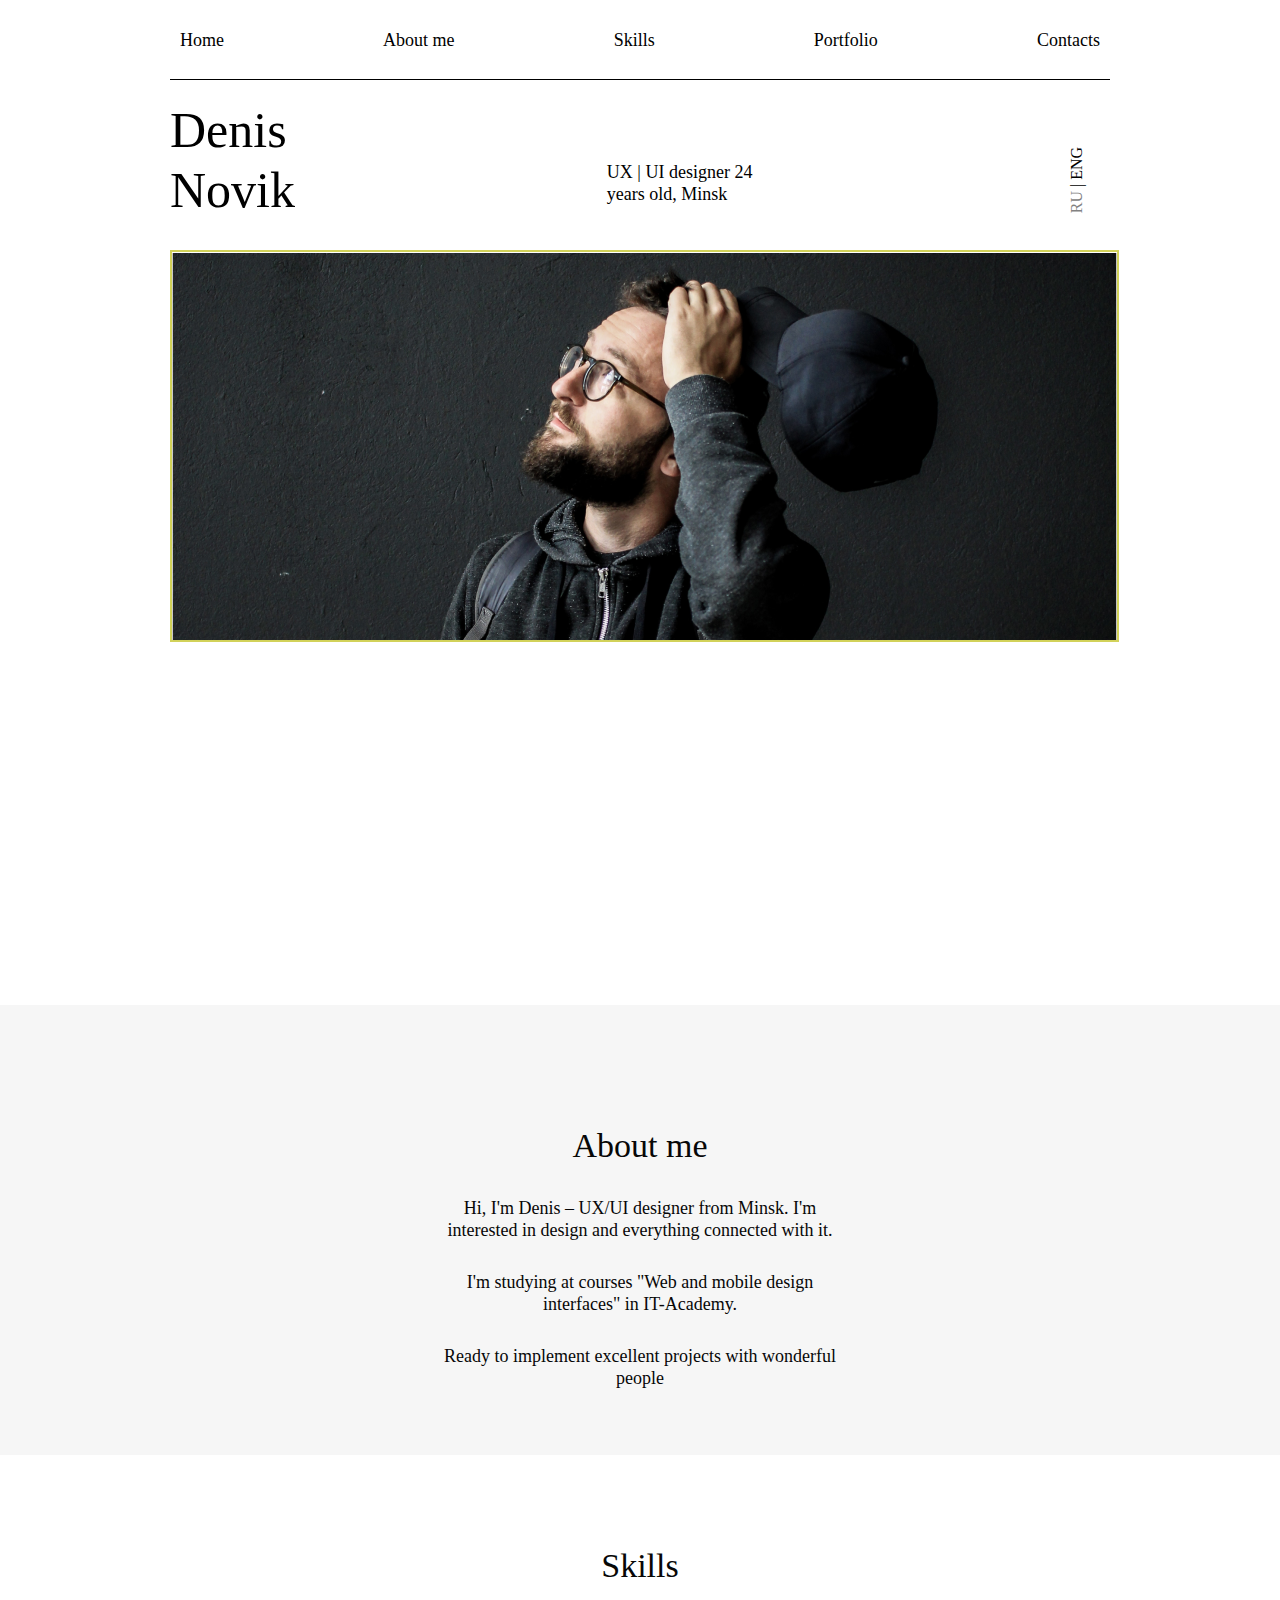
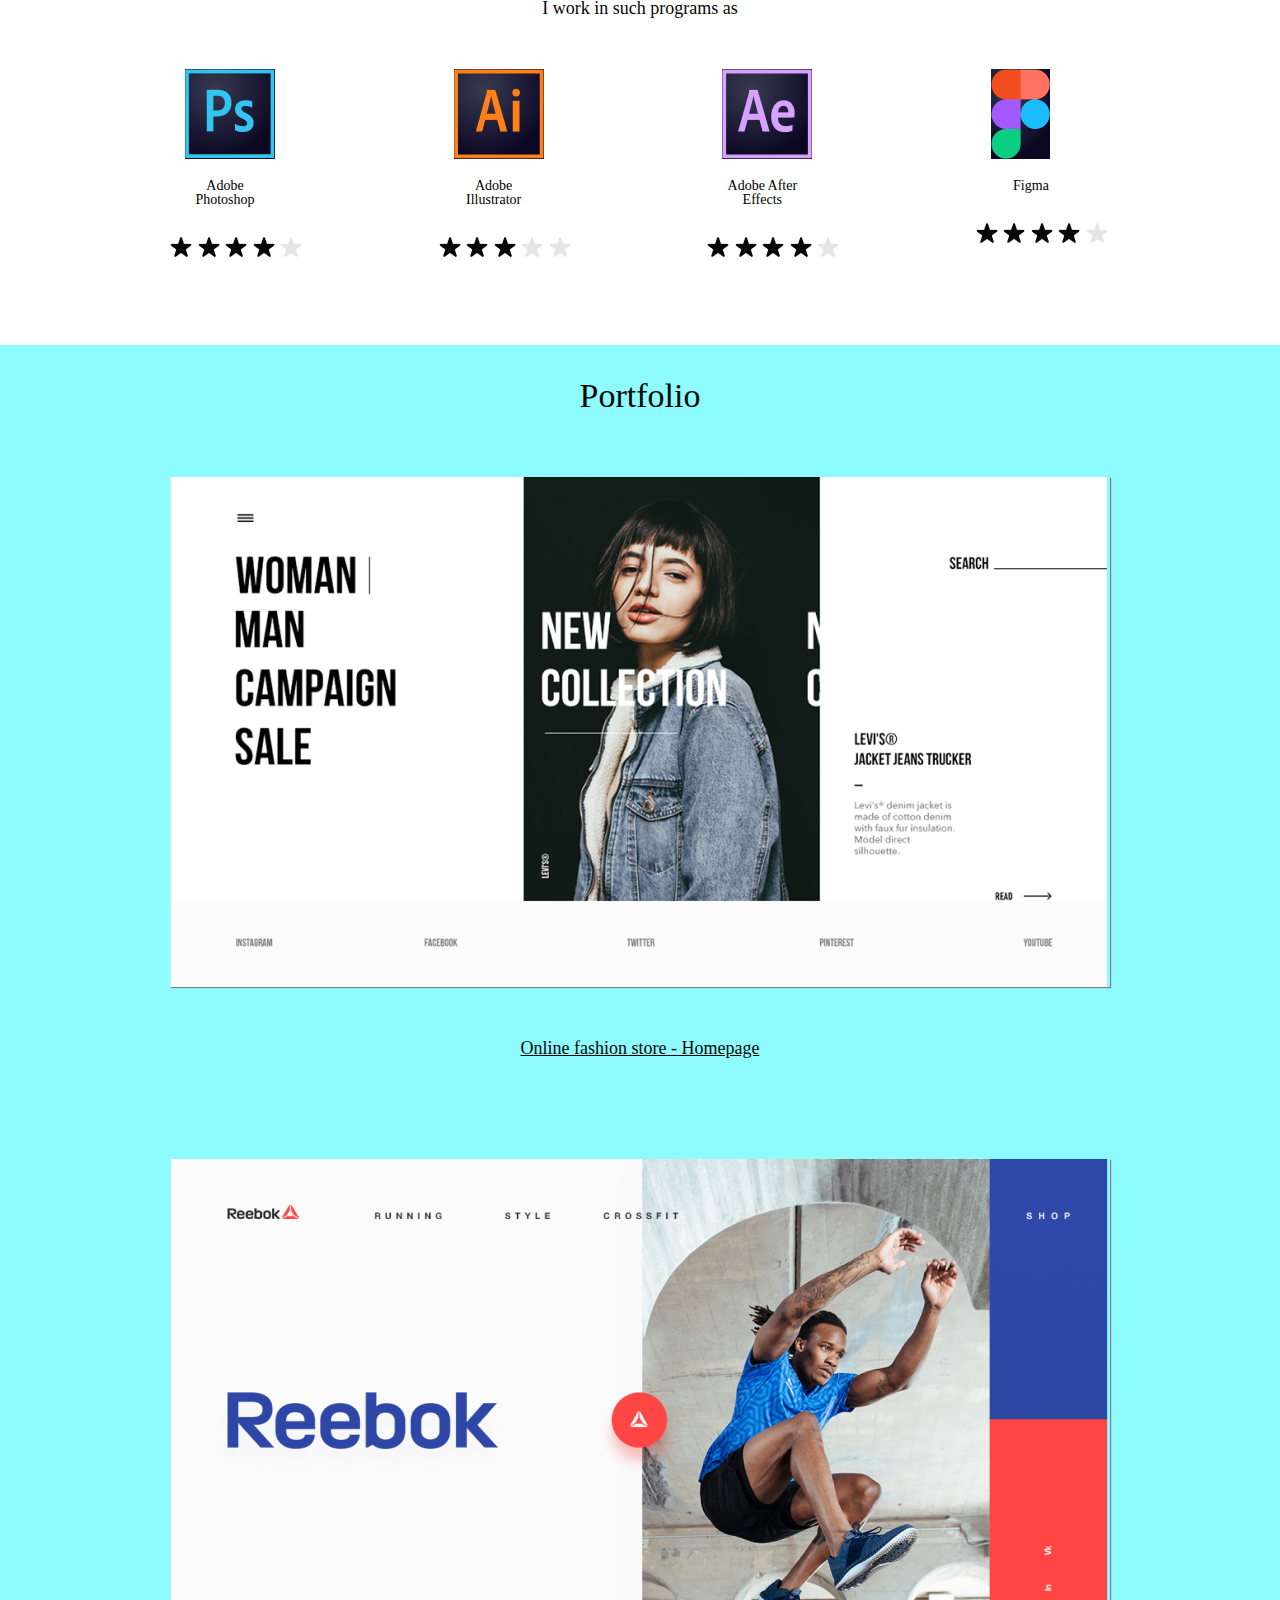
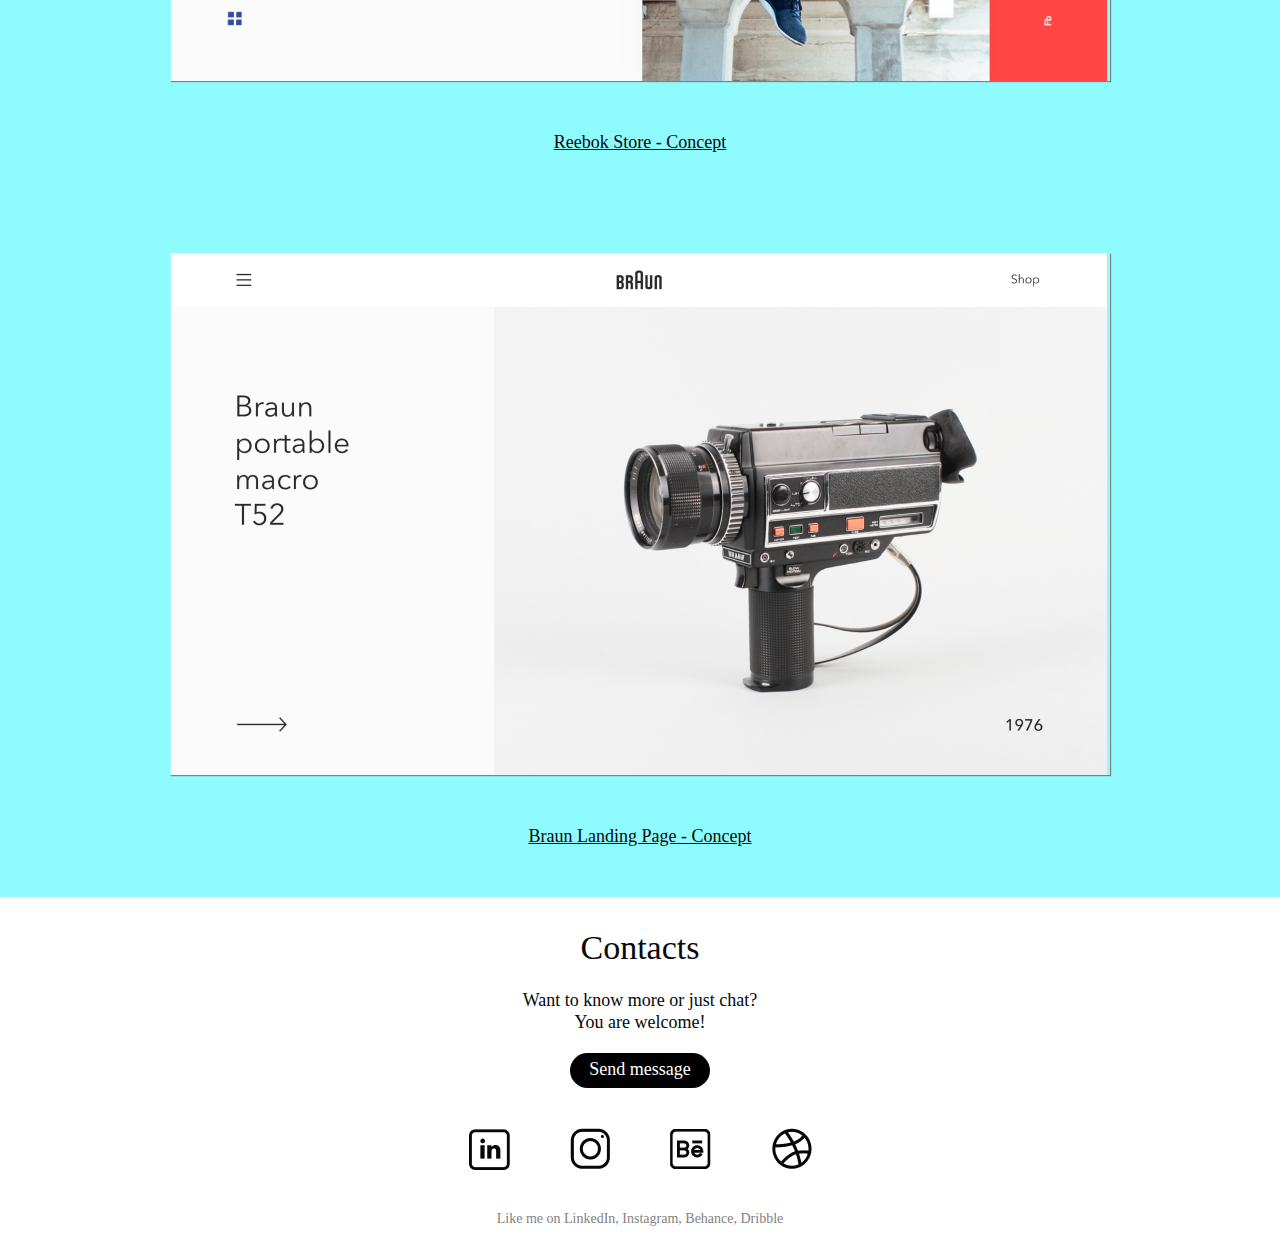
<file: index.htm>
<!DOCTYPE html>
<html lang="en">
<head>
    <meta charset="UTF-8">
    <meta http-equiv="X-UA-Compatible" content="IE=edge">
    <meta name="viewport" content="width=device-width, initial-scale=1.0">
    <link rel="stylesheet" href ="css/style.css">
    <link rel="stylesheet" href ="css/style_zeroing.css">
    <title>My first site!</title>
</head>
<body>
    <div id="#header" class="header">
        <div class="container">
            <nav class="menu_body">
                <ul class="menu_list">
                    <li><a href="" class="menu_link">Home</a></li>
                    <li><a href="" class="menu_link">About me</a></li>
                    <li><a href="" class="menu_link">Skills</a></li>
                    <li><a href="" class="menu_link">Portfolio</a></li>
                    <li><a href="" class="menu_link">Contacts</a></li>
                </ul>
            </nav>
        </div>
    </div>
    <div class="container">
        <div class="author_info">
            <div class="info_item_name">Denis Novik</div>
            <div class="info_item_contact">UX | UI designer </div>
            <div class="info_item_lang">RU</div>
        </div>
        <div class="author_photo">
            <img src="source/img/1.png" alt="">
        </div>
    </div>
    <div class="about_me">
        <div class="container">
            <div class="about_me_title">
                <p>About me</p>
            </div>
            <div class="about_me_content">
                <p>Hi, I'm Denis – UX/UI designer from Minsk. I'm interested in design and everything connected with it.</p>
                <p>I'm studying at courses "Web and mobile design interfaces" in IT-Academy.</p>
                <p>Ready to implement excellent projects with wonderful people</p>
            </div>
        </div>
    </div>
    <div class="skills">
        <div class="container">
            <div class="skills_title">Skills</div>
            <div class="skills_sub-title">I work in such programs as</div>
            <div class="skills_container">
                <div class="skills_card">
                    <div class="skills_image">
                        <img src="source/img/skills_1.png" alt="">
                    </div>
                    <div class="skills_content">Adobe Photoshop</div>
                    <div class="skills_stars_container">
                        <div class="star">
                            <img src="source/img/Star_black.png" alt="">
                            <img src="source/img/Star_black.png" alt="">
                            <img src="source/img/Star_black.png" alt="">
                            <img src="source/img/Star_black.png" alt="">
                            <img src="source/img/Star_grey.png" alt="">
                        </div>
                    </div>
                </div>
                <div class="skills_card">
                    <div class="skills_image">
                        <img src="source/img/skills_2.png" alt="">
                    </div>
                    <div class="skills_content">Adobe Illustrator</div>
                    <div class="skills_stars_container">
                        <div class="star">
                            <img src="source/img/Star_black.png" alt="">
                            <img src="source/img/Star_black.png" alt="">
                            <img src="source/img/Star_black.png" alt="">
                            <img src="source/img/Star_grey.png" alt="">
                            <img src="source/img/Star_grey.png" alt="">
                        </div>
                    </div>
                </div>
                <div class="skills_card">
                    <div class="skills_image">
                        <img src="source/img/skills_3.png" alt="">
                    </div>
                    <div class="skills_content">Adobe After Effects</div>
                    <div class="skills_stars_container">
                        <div class="star">
                            <img src="source/img/Star_black.png" alt="">
                            <img src="source/img/Star_black.png" alt="">
                            <img src="source/img/Star_black.png" alt="">
                            <img src="source/img/Star_black.png" alt="">
                            <img src="source/img/Star_grey.png" alt="">
                        </div>
                    </div>
                </div>
                <div class="skills_card">
                    <div class="skills_image">
                        <img src="source/img/skills_4.png" alt="">
                    </div>
                    <div class="skills_content">Figma</div>
                    <div class="skills_stars_container">
                        <div class="star">
                            <img src="source/img/Star_black.png" alt="">
                            <img src="source/img/Star_black.png" alt="">
                            <img src="source/img/Star_black.png" alt="">
                            <img src="source/img/Star_black.png" alt="">
                            <img src="source/img/Star_grey.png" alt="">
                        </div>
                    </div>
                </div>
            </div>
        </div>
    </div>
    <div class="portfolio">
        <div class="container">
            <div class="portfolio_title">Portfolio</div>
            <div class="portfolio_item">
                <div class="portfolio_image">
                    <img src="source/img/portfolio_1.png" alt="">
                </div>
                <div class="portfolio_signature">Online fashion store - Homepage</div>
            </div>
            <div class="portfolio_item">
                <div class="portfolio_image">
                    <img src="source/img/portfolio_2.png" alt="">
                </div>
                <div class="portfolio_signature">Reebok Store - Concept</div>
            </div>
            <div class="portfolio_item">
                <div class="portfolio_image">
                    <img src="source/img/portfolio_3.png" alt="">
                </div>
                <div class="portfolio_signature">Braun Landing Page - Concept </div>
            </div>
        </div>
    </div>
    <div class="contacts">
        <div class="container">
            <div class="contacts_title">Contacts</div>
            <div class="contacts_content">Want to know more or just chat? You are welcome!</div>
            <a href="" class="contacts_button popup-link">Send message</a>
            <div class="contacts_links">
                    <img src="source/img/links.png" alt="">
            </div>
            <div class="contacts_footer">Like me on LinkedIn, Instagram, Behance, Dribble </div>
        </div>
    </div>
    <div id="popup" class="popup">
        <div class="popup_body">
            <div class="popup_content">
                <a href="" class="popup_close close_popup">Х</a>
                <div class="popup_title">Send message</div>
                <div class="popup_text">Lorem ipsum dolor sit amet, consectetur adipisicing elit. Asperiores provident vitae, architecto accusantium quas dolorum laudantium earum, dolorem voluptas, voluptatem odio quasi itaque natus non consequatur assumenda. Harum, vel. Et quo necessitatibus opti</div>
                <form action="POST" class="form">
                    <div class="form_body">
                        <input type="text" class="inputText" placeholder="Full name">
                        <input type="email" class="inputEmail" placeholder="Email">
                        <div class="checkBox">
                            <input type="checkbox" class ="inputCheckBox">
                            <label for="checkbox" class="labelForCb">hungry</label>
                        </div>
                        <input type="button" class="inputButton" value="Send">
                    </div>
                </form>
            </div>
        </div>
    </div>
    <script src="js/script.js"></script>
</body>
</html>
</file>
<file: css/style.css>
.body.lock{
    overflow: hidden;
}
.header {
    position: fixed;
    left: 0;
    top: 0;
    width: 100%;
    margin: 0 auto;
    height: 80px;
    z-index: 9999;
    background: #FFFFFF;
}
.container {
    width: 940px;
    height: 100%;
    margin: 0 auto;
    
}
.menu_body {
    position: relative;
    height: 100%;
}
.menu_body::after {
    content:"";
    position: absolute;
    bottom:0;
    left:0;
    width: 100%;
    background-color:black;
    height: 1px;
}
.menu_list {
    display: flex;
    position: relative;
    justify-content: space-between;
    align-items: center;
    height: 100%;
    flex: 0 1 940px;
    padding: 0 10px;
}
.menu_link {
    color: black;
    font-family: Gilroy-Bold;
    font-size: 18px;
    line-height: 22px;

}
.menu_link:hover {
    text-decoration: underline;
    color:gray;
   
}

.author_info {
    position: relative;
    top:100px;
    left: 0;
    display: flex;
    justify-content: space-between;
    align-items: flex-end;
}
.info_item_name {
    font-family: Gilroy-Bold;
    font-size: 50px;
    line-height: 60px;
    max-width: 150px;
    }
.info_item_contact{
    width: 150px;
    font-family: Gilroy-Medium;
    font-size: 18px;
    line-height: 22px;
    margin-bottom: 15px;
}
.info_item_contact::after{
    content: "24 years old, Minsk";
}
.info_item_lang{
    transform: rotate(-90deg);
    margin-bottom: 30px;
    font-family: Gilroy-Bold;
    font-size: 16px;
    line-height: 20px;
    color: #828282;
}
.info_item_lang::after{
    content: " | ENG";
    color:black;
    font-weight: 800px;
}
.author_photo img{
    position: relative;
    margin-top: 130px;
    border: 2px solid rgba(194, 194, 33, 0.747);
}
.about_me{
    margin-top: 105px;
    background: #F6F6F6;
    height: 450px;
}
.about_me_title{
    padding: 120px 0 10px 0;
    font-family: Gilroy-Bold;
    font-size: 34px;
    line-height: 42px;
    text-align: center;
    color: #070707;
    
}

.about_me_content{
    margin: 20px auto;
    font-family: Gilroy-Medium;
    font-size: 18px;
    line-height: 22px;
    text-align: center;
    color: #070707;
    width: 400px;
}
.about_me_content p {
    padding-bottom: 30px;
}
.skills{
    height: 400px;
}
.skills_title{
    font-family: Gilroy-Bold;
    font-size: 34px;
    line-height: 42px;
    text-align: center;
    color: #070707;
    margin-top: 90px;
    margin-bottom: 10px;
}
.skills_sub-title{
    font-family: Gilroy-Medium;
    font-size: 18px;
    line-height: 22px;
    text-align: center;
    color: #070707;
}
.skills_container{
    margin-top: 50px;
    display: flex;
    justify-content: space-between;
}
.skills_image img{
    background: radial-gradient(75.99% 75.64% at 32.94% 22.44%, rgba(52, 54, 78, 0.98) 0%, #0C0824 100%);
    margin-left: 15px;
}
.skills_image img:last-child{
    background-color: #FFFFFF;
}
.skills_content {
    margin-top: 20px;
    margin-bottom: 30px;
    width:70px;
    margin-left: 20px;
    text-align: center;
}

.star{
    margin: 0 auto;
}
.star img{
    padding-right: 2px;
}
.portfolio{
    background-color: #8efbff;
    padding-top: 30px;
}
.portfolio_title{
    font-family: Gilroy-Bold;
    font-size: 34px;
    line-height: 42px;
    text-align: center;
    margin-bottom: 60px;
    color: #070707;
}
.portfolio_image{
    margin-top: 50px;
    margin-bottom: 50px;
}
.portfolio_image{
    box-shadow: 1px 1px 1px gray;
}
.portfolio_signature{
    font-family: Gilroy-Medium;
    font-size: 18px;
    line-height: 22px;
    text-align: center;
    text-decoration-line: underline;
    
    color: #070707;
    padding-bottom: 50px;
}
.contacts{
    background-color: rgba(0, 0, 0 ,0);
    padding: 30px 0;
}
.contacts_title{
    font-family: Gilroy-Bold;
    font-size: 34px;
    line-height: 42px;
    text-align: center;
    color: #070707;
}
.contacts_content{
    font-family: Gilroy-Medium;
    font-size: 18px;
    line-height: 22px;
    text-align: center;
    color: #070707;
    width: 240px;
    padding:20px 0 20px 0;
    margin: 0 auto;
}
.contacts_button{
    display: block;
    font-family: Gilroy-Bold;
    font-size: 18px;
    line-height: 22px;
    text-align: center;
    color: #ffffff;
    background-color: black;
    width: 140px;
    height: 35px;
    margin: 0 auto;
    border-radius: 18px;
    padding-top: 5px;
    transition: 0.5s all ease 0s;
}
.contacts_button:hover{
    background-color: #FFFFFF;
    color:black;
    cursor: pointer;
    border: 2px solid black;
    padding-bottom: 2px;
}
.contacts_button:active{
    background-color: #0C0824;
    color: #FFFFFF;
}
.contacts_links{
    display: flex;
    justify-content: center;
    align-items: center;
    margin: 40px 0;
}
.contacts_footer{
    font-family: Gilroy-Medium;
    font-size: 14px;
    line-height: 17px;
    text-align: center;
    color: #828282;

}
.popup {
    position: fixed;
    height: 100%;
    width: 100%;
    background-color: rgba(0, 0, 0, 0.589);
    top:0;
    left: 0;
    color: white;
    opacity: 0;
    visibility: hidden;
    transition: all 0.8s ease 0s;
}
.popup.open {
    opacity: 1;
    visibility: visible;
}
.popup.open .popup_content{ 
    transform: perspective(600px) translate(0px, 0) rotateX(0deg);
    opacity: 1;
}

.popup_body {
    min-height: 100%;
    display: flex;
    align-items: center;
    justify-content: center;
    padding: 30px 20px;
}
.popup_content {
    background-color: white;
    color: black;
    max-width: 800px;
    min-width: 600px;
    min-height: 400px;
    padding: 30px;
    position: relative;
    display: flex;
    justify-content: space-between;
    transition: all 0.8s ease 0s;
    opacity: 0;
    transform: perspective(600px) translate(0px, -100%) rotateX(45deg);
}
.popup_close {
    position: absolute;
    right: 10px;
    top: 10px;
    font-size: 20px;
}
.popup_title 
{
    font-size: 40px;
    margin: 0 0 1em 0;
    text-align: center;
}
.popup_text 
{   margin: 80px 20px;
    text-align: start;
    max-width: 200px;
    line-height: 20px;
    position: absolute;
}
.form_body
{
    padding: 20px 30px;
    margin: 80px auto;
}
.inputText,
.inputEmail
{
    border: 1px solid #0C0824 ;
    display: block;
    margin-top: 10px;
    border-radius: 5px;
    width: 200px;
    height: 30px;

}
.inputText,
.inputEmail {
    padding-left: 5px;
    line-height: 1em;
    font-size: 20px;
}
.inputCheckBox 
{
    margin-top: 15px;
    padding-top: 50px;
}
.labelForCb
{   position: relative;
    top: 7px;
    padding-left: 5px;
    text-transform: uppercase;
}
.checkBox
{
    position: relative;
    display: flex;
    align-items: center;
}
.inputButton
{
    display: block;
    width: 100px;
    height: 30px;
    border: 1px solid gray;
    border-radius: 40px;
    margin-top: 10px;
    background-color: #fff;
    color: #0C0824;
    transition: all 0.5s ease 0s;
}
.inputButton:hover
{   
    background-color: #0C0824; 
    color: #fff;
    cursor: pointer;
}
</file>
<file: css/style_zeroing.css>
/*Обнуление ============================================================================================================================*/
*{
	padding: 0;
	margin: 0;
	border: 0;
}
*,*:before,*:after{
	-moz-box-sizing: border-box;
	-webkit-box-sizing: border-box;
	box-sizing: border-box;
}
:focus,:active{outline: none;}
a:focus,a:active{outline: none;}

nav,footer,header,aside{display: block;}

html,body{
	height: 100%;
	width: 100%;
	font-size: 100%;
	line-height: 1;
	font-size: 14px;
	-ms-text-size-adjust: 100%;
	-moz-text-size-adjust: 100%;
	-webkit-text-size-adjust: 100%;
}
input,button,textarea{font-family:inherit;}

input::-ms-clear{display: none;}
button{cursor: pointer;}
button::-moz-focus-inner {padding:0;border:0;}
a, a:visited{text-decoration: none;}
a:hover{text-decoration: none;}
ul li{list-style: none;}
img{vertical-align: top;}

h1,h2,h3,h4,h5,h6{font-size:inherit;font-weight: 400;}
/*Обнуление ============================================================================================================================*/
</file>
